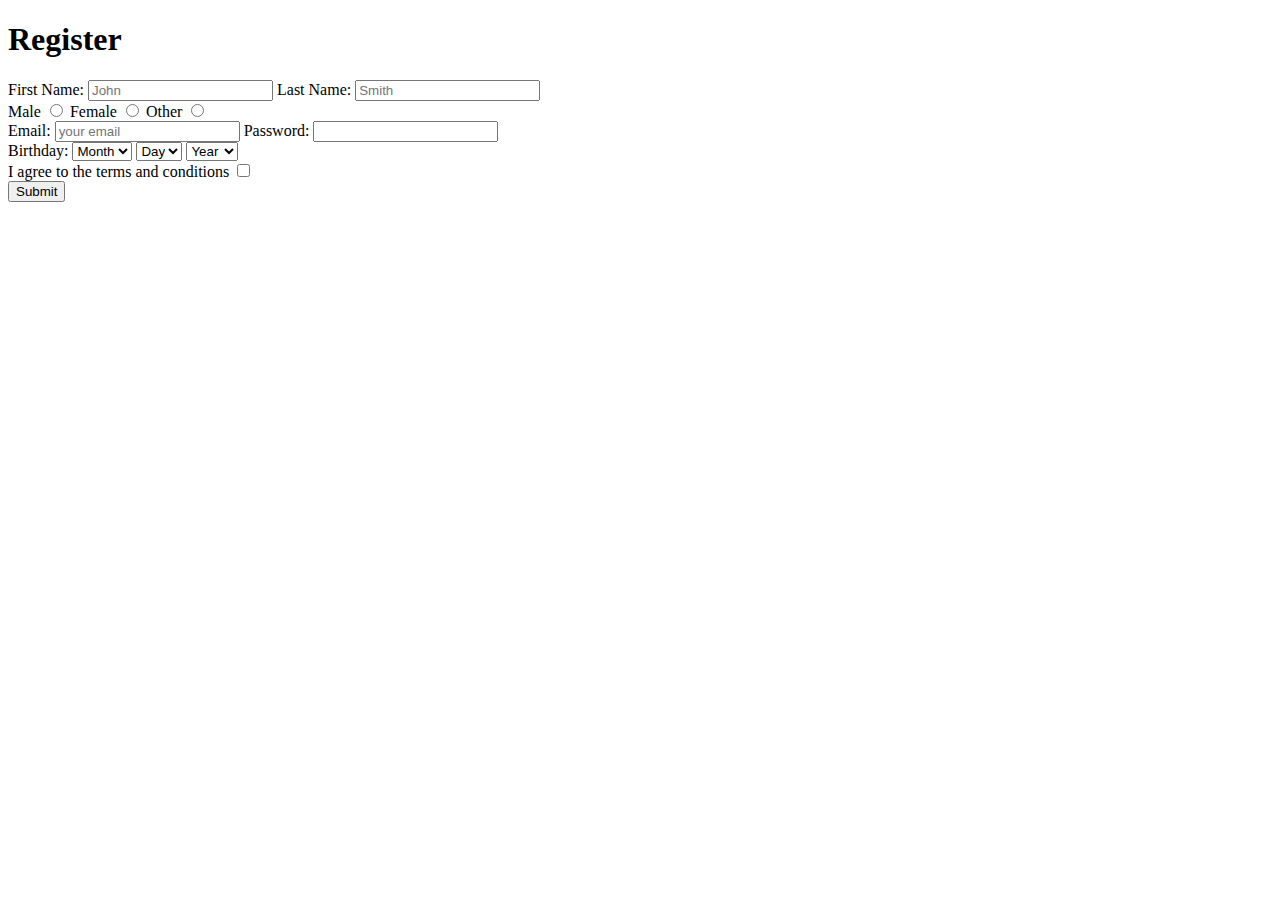
<file: webprog/registrationForm.html>
<!DOCTYPE html>
<html>
    <head>
        <title>Register</title>
    </head>
    <body>
        <h1>Register</h1>
        
        <form action="">
            <label for="first">First Name:</label>
            <input name="first" id="first" type="text" placeholder="John" required>
            <label for="Last">Last Name:</label>
            <input name="last" id="last" type="text" placeholder="Smith" required>

            <div>
                <label for="male">Male</label>
                <input id="male" name="gender" type="radio" value="male">
                <label for="female">Female</label>
                <input id="female" name="gender" type="radio" value="female">
                <label for="other">Other</label>
                <input id="other" name="gender" type="radio" value="other">
            </div>

            <div>
                <label>
                    Email:
                    <input name="email" type="email" placeholder="your email" required>
                </label>

                <label>
                    Password:
                    <input name="password" type="password" pattern=".{5,10}" required title="5 to 10 characters">
                </label>
            </div>
            
            <div>
                <label>
                    Birthday:
                    <select name="month">
                        <option>Month</option>
                        <option>Jan</option>
                        <option>Feb</option>
                        <option>Mar</option>
                    </select>

                    <select name="day">
                        <option>Day</option>
                        <option>10</option>
                        <option>11</option>
                        <option>12</option>
                    </select>

                    <select name="year">
                        <option>Year</option>
                        <option>1996</option>
                        <option>1997</option>
                        <option>1998</option>
                    </select>
                </label>
            </div>

            <div>
                <label for="agreed">I agree to the terms and conditions</label>
                <input type="checkbox" name="agreed" id="agreed">
            </div>

            <input type="submit">

        </form>
    </body>
</html>
</file>
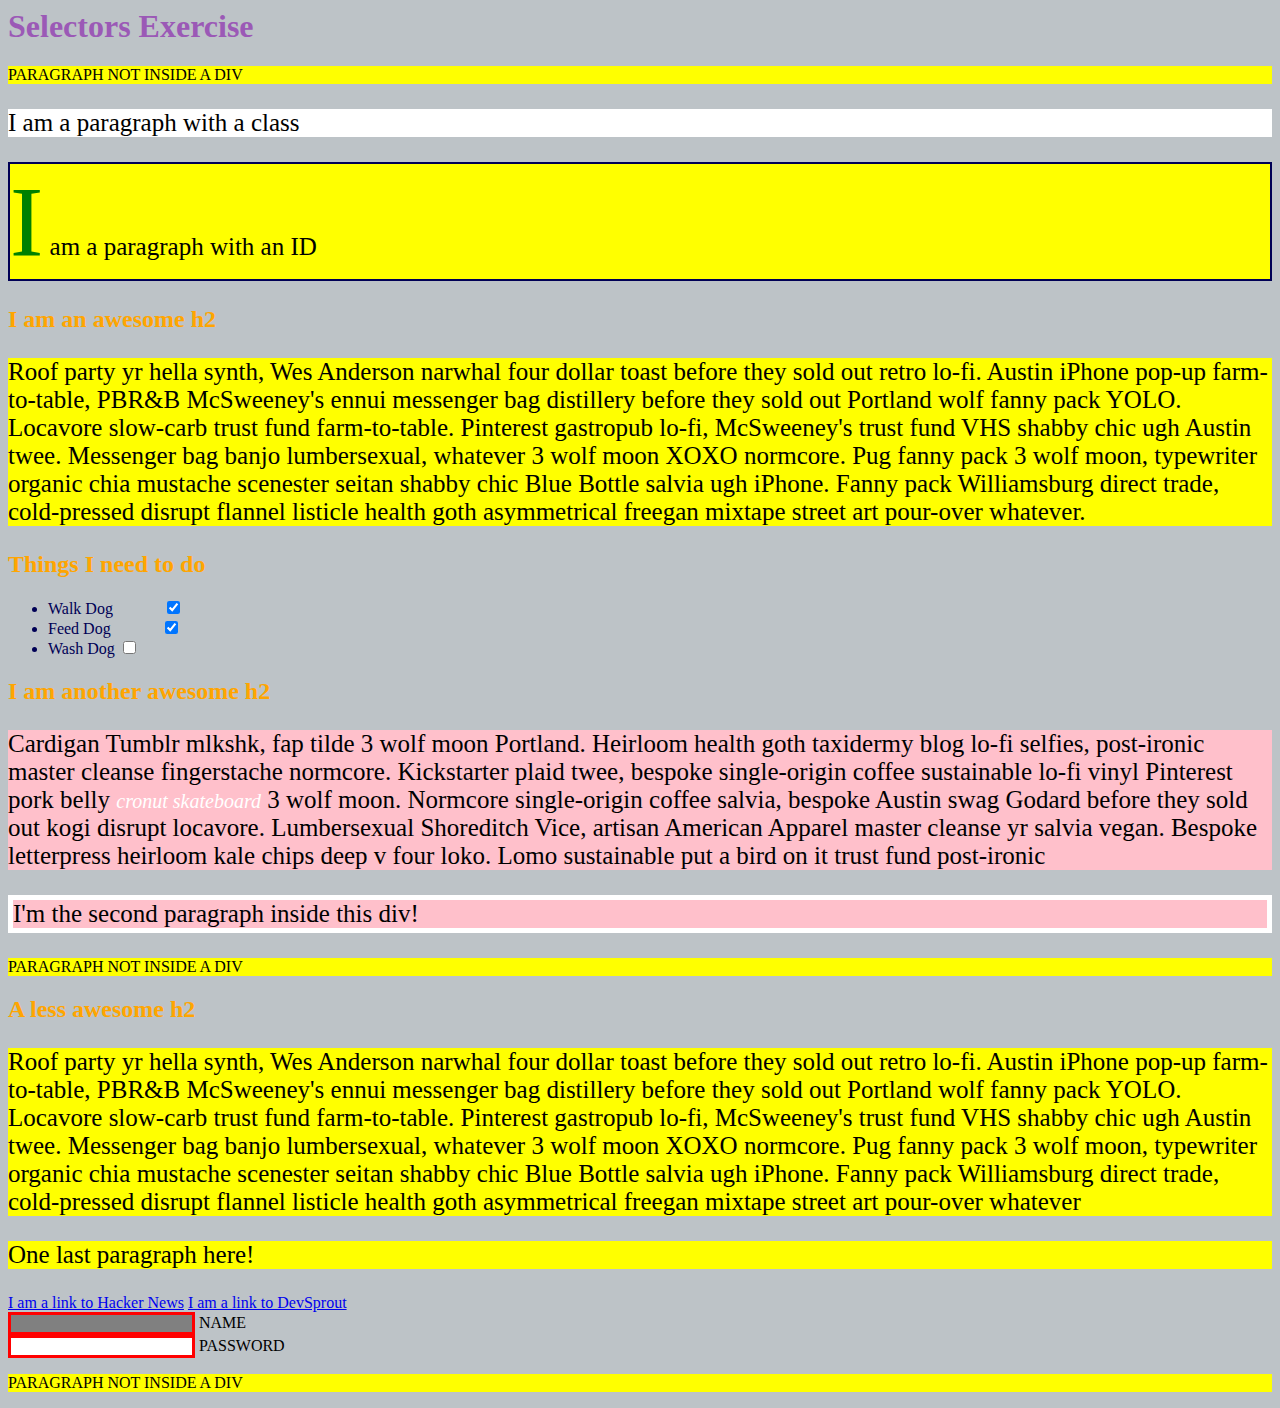
<file: webprog/09_Selector_Exercise_Starter/selectorsExercise.html>
<html>
<head>
  <meta charset="UTF-8">
  <title>Selectors Exercise</title>
  <link rel="stylesheet" type="text/css" href="selectors.css">
</head>
<body>
  <h1>Selectors Exercise</h1>

<p>PARAGRAPH NOT INSIDE A DIV</p>

<div>
  <p class="hello">I am a paragraph with a class</p>
  <p id="special">I am a paragraph with an ID</p>

  <h2>I am an awesome h2</h2>
  
  
  <p>Roof party yr hella synth, Wes Anderson narwhal four dollar toast before they sold out retro lo-fi. Austin iPhone pop-up farm-to-table, PBR&B McSweeney's ennui messenger bag distillery before they sold out Portland wolf fanny pack YOLO. Locavore slow-carb trust fund farm-to-table. Pinterest gastropub lo-fi, McSweeney's trust fund VHS shabby chic ugh Austin twee. Messenger bag banjo lumbersexual, whatever 3 wolf moon XOXO normcore. Pug fanny pack 3 wolf moon, typewriter organic chia mustache scenester seitan shabby chic Blue Bottle salvia ugh iPhone. Fanny pack Williamsburg direct trade, cold-pressed disrupt flannel listicle health goth asymmetrical freegan mixtape street art pour-over whatever.</p>

</div>

<div>
  <h2>Things I need to do</h2>

  <ul>
    <li>Walk Dog <input type="checkbox" checked> </li>
    <li>Feed Dog <input type="checkbox" checked> </li>
    <li>Wash Dog <input type="checkbox"></li>
  </ul>
</div>

<div>
  <h2>I am another awesome h2</h2>

  <p>Cardigan Tumblr mlkshk, fap tilde 3 wolf moon Portland. Heirloom health goth taxidermy blog lo-fi selfies, post-ironic master cleanse fingerstache normcore. Kickstarter plaid twee, bespoke single-origin coffee sustainable lo-fi vinyl Pinterest pork belly <em>cronut skateboard</em> 3 wolf moon. Normcore single-origin coffee salvia, bespoke Austin swag Godard before they sold out kogi disrupt locavore. Lumbersexual Shoreditch Vice, artisan American Apparel master cleanse yr salvia vegan. Bespoke letterpress heirloom kale chips deep v four loko. Lomo sustainable put a bird on it trust fund post-ironic</p>

  <p>I'm the second paragraph inside this div!</p>
</div>

<p>PARAGRAPH NOT INSIDE A DIV</p>


<div>
  <h2>A less awesome h2</h2>

  <p>Roof party yr hella synth, Wes Anderson narwhal four dollar toast before they sold out retro lo-fi. Austin iPhone pop-up farm-to-table, PBR&B McSweeney's ennui messenger bag distillery before they sold out Portland wolf fanny pack YOLO. Locavore slow-carb trust fund farm-to-table. Pinterest gastropub lo-fi, McSweeney's trust fund VHS shabby chic ugh Austin twee. Messenger bag banjo lumbersexual, whatever 3 wolf moon XOXO normcore. Pug fanny pack 3 wolf moon, typewriter organic chia mustache scenester seitan shabby chic Blue Bottle salvia ugh iPhone. Fanny pack Williamsburg direct trade, cold-pressed disrupt flannel listicle health goth asymmetrical freegan mixtape street art pour-over whatever</p>

  <p>One last paragraph here!</p>

  <a href="https://news.ycombinator.com/">I am a link to Hacker News</a>
  <a href="https://www.devsprout.io">I am a link to DevSprout</a>
  <br>

  <input type="text" name="name" /><label> Name</label><br/>
  <input type="password" name="password" /><label> Password</label><br/>

</div>

<p>PARAGRAPH NOT INSIDE A DIV</p>

</body>
</html>
</file>
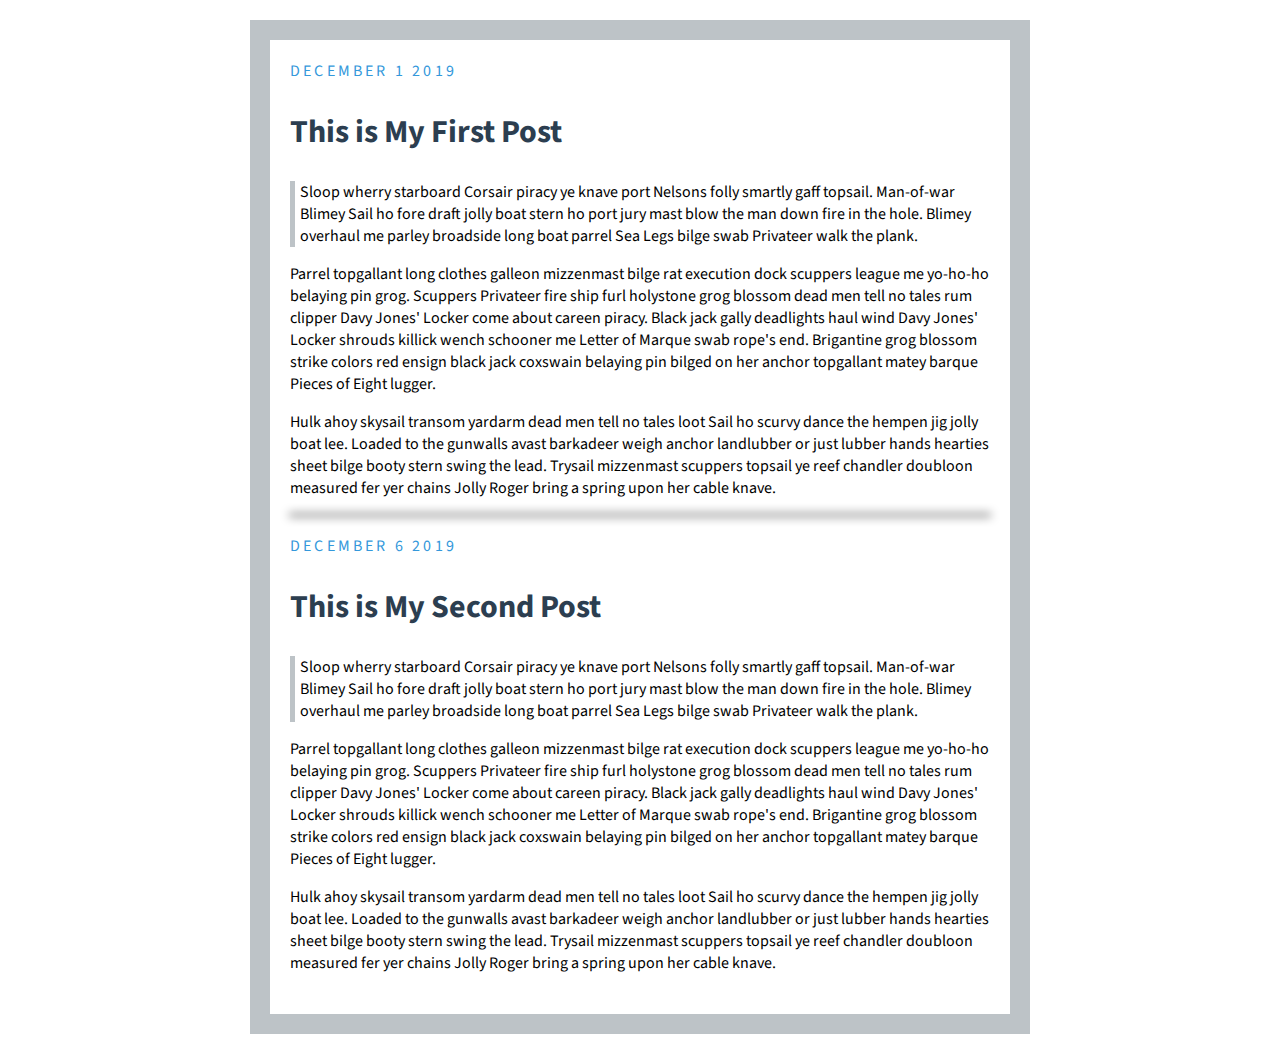
<file: webprog/BlogExercise/blog.html>
<!DOCTYPE html>
<html>
<head>
    <title>My Blog</title>
    
    <link rel="stylesheet" href="blog.css" type="text/css">

    <link href="https://fonts.googleapis.com/css?family=Source+Sans+Pro:400,700&display=swap" rel="stylesheet">

</head>
<body>

<div class="post">

    <div class="date">December 1 2019</div>

    <h2>This is My First Post</h2>

    <p class="quote">Sloop wherry starboard Corsair piracy ye knave port Nelsons folly smartly gaff topsail. 
        Man-of-war Blimey Sail ho fore draft jolly boat stern ho port jury mast blow the man down fire in the hole. 
        Blimey overhaul me parley broadside long boat parrel Sea Legs bilge swab Privateer walk the plank.
    </p>

    <p>Parrel topgallant long clothes galleon mizzenmast bilge rat execution dock scuppers league me yo-ho-ho belaying pin grog. 
    Scuppers Privateer fire ship furl holystone grog blossom dead men tell no tales rum clipper Davy Jones'
     Locker come about careen piracy. Black jack gally deadlights haul wind Davy Jones' Locker shrouds killick wench 
     schooner me Letter of Marque swab rope's end. Brigantine grog blossom strike colors red ensign black jack coxswain belaying 
     pin bilged on her anchor topgallant matey barque Pieces of Eight lugger.
    </p>

    <p>Hulk ahoy skysail transom yardarm dead men tell no tales loot Sail ho scurvy dance the hempen jig jolly boat 
        lee. Loaded to the gunwalls avast barkadeer weigh anchor landlubber or just lubber hands hearties 
        sheet bilge booty stern swing the lead. Trysail mizzenmast scuppers topsail ye reef chandler doubloon 
        measured fer yer chains Jolly Roger bring a spring upon 
        her cable knave.
    </p>

<hr>
    
</div>

<div class="post">

    <div class="date">December 6 2019</div>

    <h2>This is My Second Post</h2>

    <p class="quote">Sloop wherry starboard Corsair piracy ye knave port Nelsons folly smartly gaff topsail. 
            Man-of-war Blimey Sail ho fore draft jolly boat stern ho port jury mast blow the man down fire in the hole. 
            Blimey overhaul me parley broadside long boat parrel Sea Legs bilge swab Privateer walk the plank.</p>
    
    <p>Parrel topgallant long clothes galleon mizzenmast bilge rat execution dock scuppers league me yo-ho-ho belaying pin grog. 
        Scuppers Privateer fire ship furl holystone grog blossom dead men tell no tales rum clipper Davy Jones'
         Locker come about careen piracy. Black jack gally deadlights haul wind Davy Jones' Locker shrouds killick wench 
         schooner me Letter of Marque swab rope's end. Brigantine grog blossom strike colors red ensign black jack coxswain belaying 
         pin bilged on her anchor topgallant matey barque Pieces of Eight lugger.
    </p>
    
    <p>Hulk ahoy skysail transom yardarm dead men tell no tales loot Sail ho scurvy dance the hempen jig jolly boat 
            lee. Loaded to the gunwalls avast barkadeer weigh anchor landlubber or just lubber hands hearties 
            sheet bilge booty stern swing the lead. Trysail mizzenmast scuppers topsail ye reef chandler doubloon 
            measured fer yer chains Jolly Roger bring a spring upon 
            her cable knave.
    </p>    

</div>

</body>
</html>
</file>
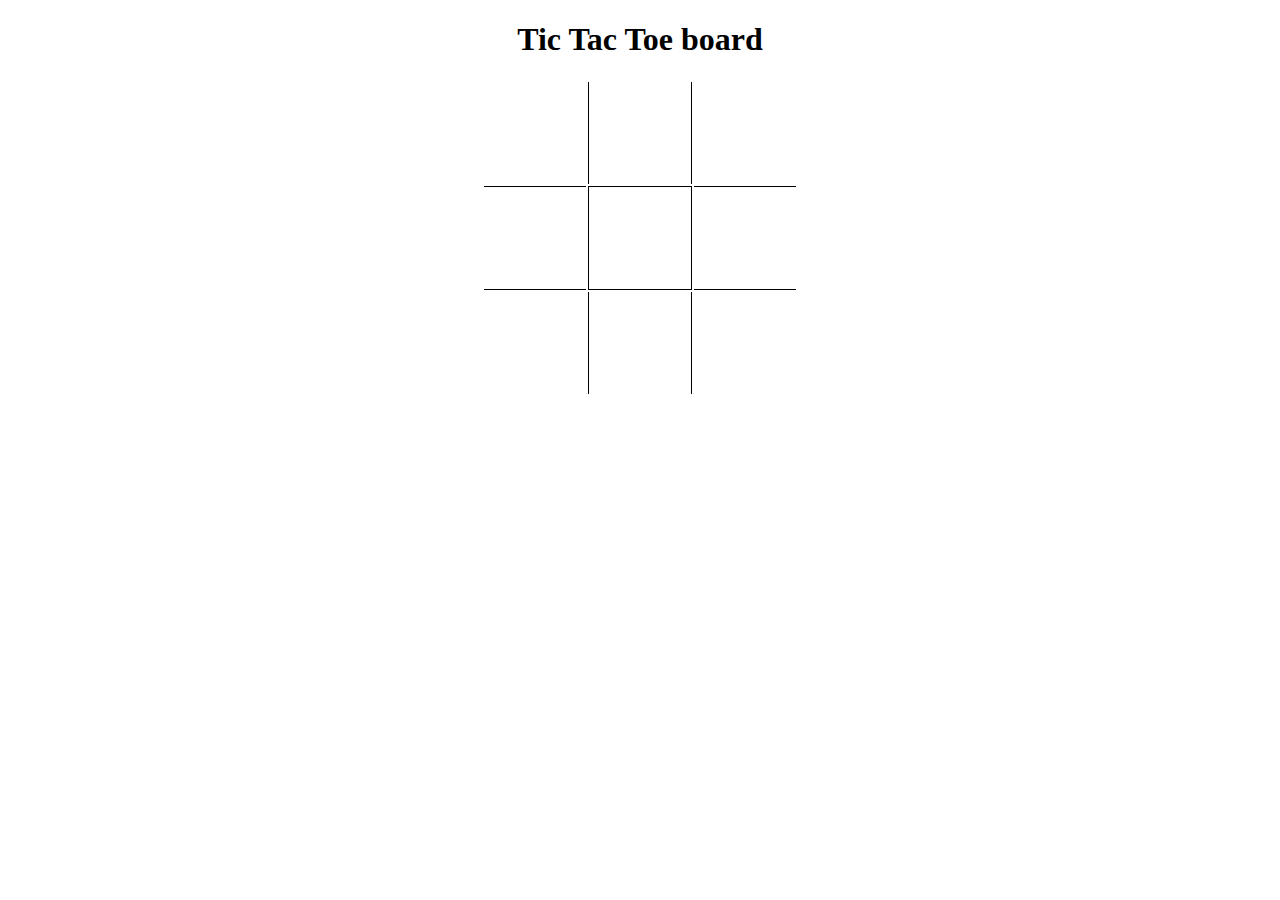
<file: webprog/TTT_board/board.html>
<!DOCTYPE html>
<html>
<head>
    <title>TTT board</title>
    <link rel="stylesheet" type="text/css" href="styles.css">
</head>
<body>

<h1>Tic Tac Toe board</h1>
    
<table>
    <tr>
        <td></td>
        <td class="vertical"></td>
        <td></td>
    </tr>

    <tr>
        <td class="horizontal"></td>
        <td class="vertical horizontal"></td>
        <td class="horizontal"></td>
    </tr>

    <tr>
        <td></td>
        <td class="vertical"></td>
        <td></td>
    </tr>
</table>

</body>
</html>
</file>
<file: webprog/09_Selector_Exercise_Starter/selectors.css>
/* Style the HTML elements according to the following instructions. 
DO NOT ALTER THE EXISTING HTML TO DO THIS.  WRITE ONLY CSS!

/* Give the <body> element a background of #bdc3c7*/

body {
    background: #bdc3c7;
}

/* Make the <h1> element #9b59b6*/

h1 {
    color: #9b59b6;
}

/* Make all <h2> elements orange */

h2 {
    color: orange;
}

/* Make all <li> elements blue(pick your own hexadecimal blue)*/ 

li {
    color: #000055;
}

/*Change the background on every paragraph to be yellow*/

p {
    background: yellow;
}

/*Make all inputs have a 3px red border*/

input {
    border-color: red;
    border-width: 3px;
    border-style: solid;
}

/* Give everything with the class 'hello' a white background*/

.hello {
    background: white;
}

/* Give the element with id 'special' a 2px solid blue border(pick your own rgb blue)*/

#special {
    border-color: #000055;
    border-width: 2px;
    border-style: solid;
}

/*Make all the <p>'s that are nested inside of divs 25px font(font-size: 25px)*/

div p {
    font-size: 25px;
}

/*Make only inputs with type 'text' have a gray background*/

input[type="text"] {
    background: gray;
}

/* Give both <p>'s inside the 3rd <div> a pink background*/

div:nth-of-type(3) p {
    background: pink;
}

/* Give the 2nd <p> inside the 3rd <div> a 5px white border*/

div:nth-of-type(3) p:nth-of-type(2) {
    border-color: white;
    border-width: 5px;
    border-style: solid;
}

/* Make the <em> in the 3rd <div> element white and 20px font(font-size:20px)*/

div:nth-of-type(3) em {
    color: white;
    font-size: 20px;
}

/*BONUS CHALLENGES*/
/*You may need to research some other selectors and properties*/

/*Make all "checked" checkboxes have a left margin of 50px(margin-left: 50px)*/

input:checked {
    margin-left: 50px;
}

/* Make the <label> elements all UPPERCASE without changing the HTML(definitely look this one up*/

label {
    text-transform: uppercase;
}

/*Make the first letter of the element with id 'special' green and 100px font size(font-size: 100)*/

#special::first-letter {
    color: green;
    font-size: 100px;
}

/*Make the <h1> element's color change to blue when hovered over */

h1:hover {
    color: blue;
}

/*Make the <a> element's that have been visited gray */

a:visited {
    color: gray;
}
</file>
<file: webprog/BlogExercise/blog.css>
body {
    border: 20px solid #bdc3c7;
    padding: 20px;
    max-width: 700px;
    width: 80%;
    margin: 20px auto;
    font-family: Source Sans Pro;
}

.quote {
    border-left: 5px solid #bdc3c7;
    padding-left: 5px;
}

.date {
    color: #3498db;
    text-transform: uppercase;
    letter-spacing: 0.2rem;
}

h2 {
    color: #2c3e50;
    font-size: 2.0rem;
}

hr {
    border: 0;
    height: 0; /* Firefox... */
    box-shadow: 0 0 10px 1px black;
}

hr:after {  /* Not really supposed to work, but does */
    content: "\00a0";  /* Prevent margin collapse */
}

.post {
    margin-bottom: 20px;
}
</file>
<file: webprog/TTT_board/styles.css>
td {
    width: 100px;
    height: 100px;
}

.vertical {
    border-left: 1px solid black;
    border-right: 1px solid black;
}

.horizontal {
    border-top: 1px solid black;
    border-bottom: 1px solid black;
}

table {
    margin: auto;
}

h1 {
    text-align: center;
}
</file>
